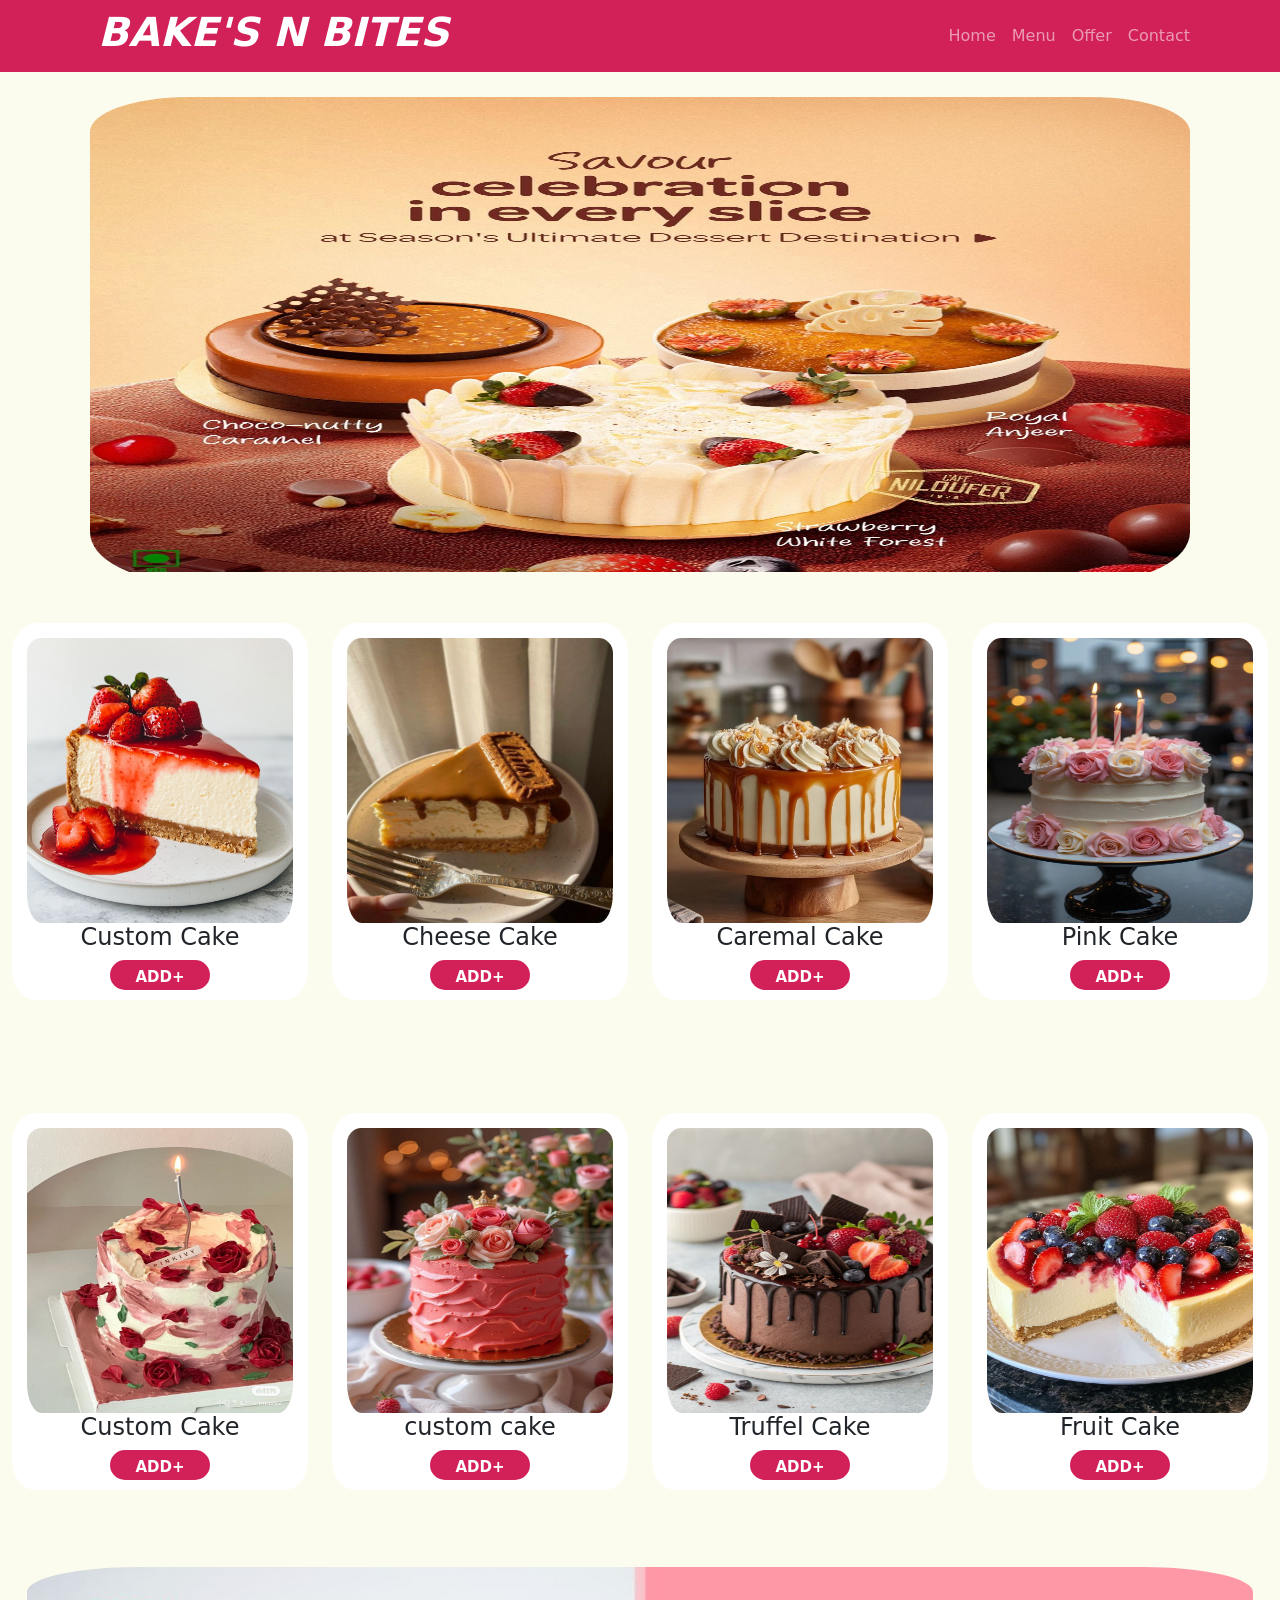
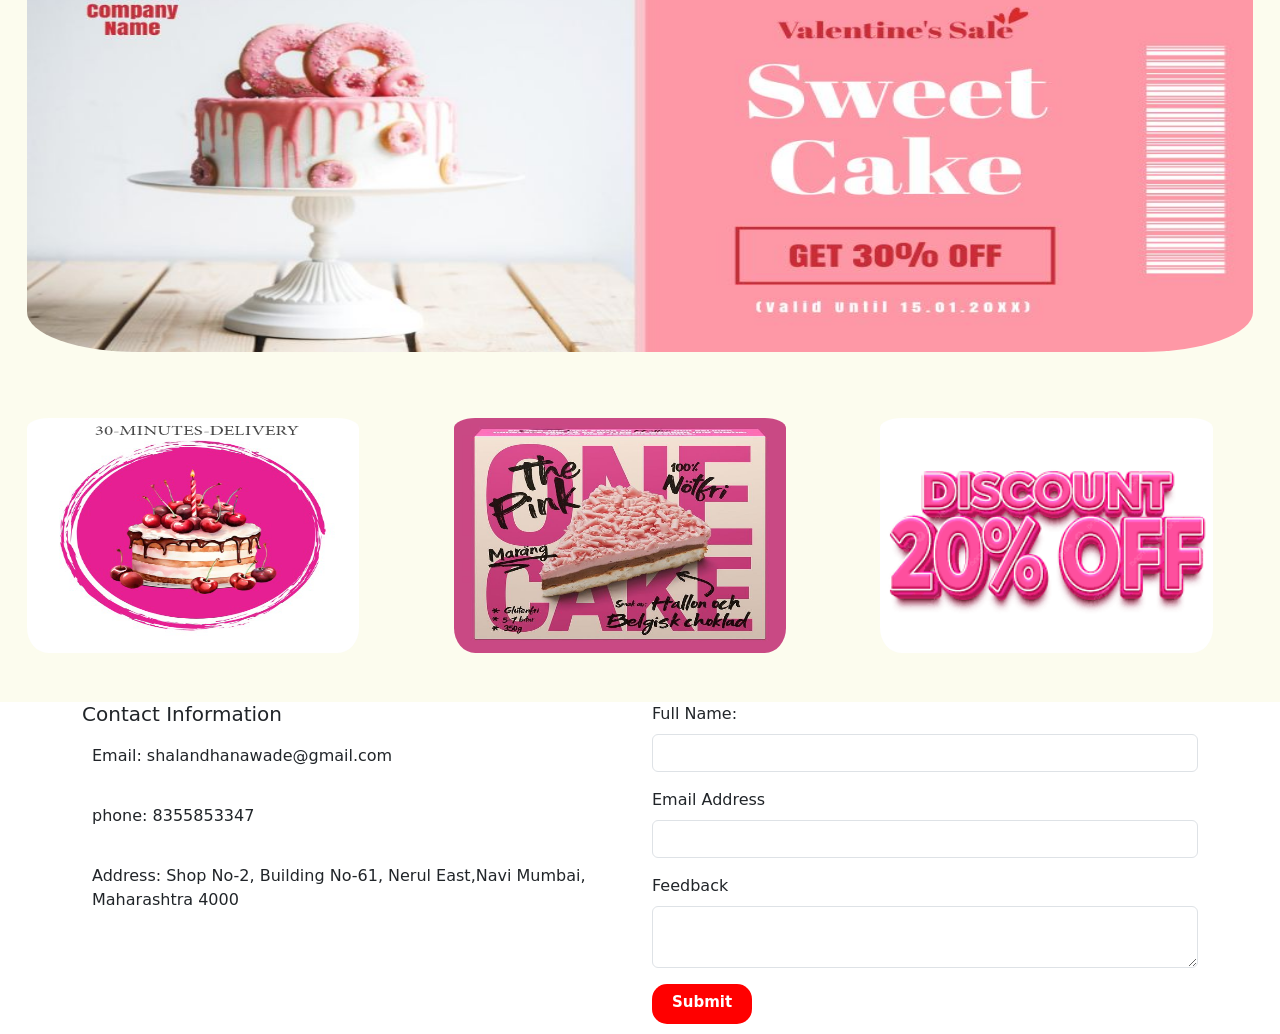
<file: shalan/index.html>
<!DOCTYPE html>
<html lang="en">
<head>
    <meta charset="UTF-8">
    <meta name="viewport" content="width=device-width, initial-scale=1.0">
    <title>Document</title>
     <link href="https://cdn.jsdelivr.net/npm/bootstrap@5.3.3/dist/css/bootstrap.min.css" rel="stylesheet">
  <script src="https://cdn.jsdelivr.net/npm/bootstrap@5.3.3/dist/js/bootstrap.bundle.min.js"></script>
  <link rel="stylesheet" href="style.css">
</head>
<body>
  <nav class="navbar navbar-expand-lg navbar-dark">
        <div class="container">
            <a class="navbar-brand fw-bold" href="#"></a>
             <h1 class="fw-bold fst-italic text-uppercase">BAKE'S N BITES</h1>
            <button class="navbar-toggler" type="button" data-bs-toggle="collapse" data-bs-target="#navbarNav">
                <span class="navbar-toggler-icon"></span>
            </button>
            <div class="collapse navbar-collapse" id="navbarNav">
                <ul class="navbar-nav ms-auto">
                    <li class="nav-item"><a class="nav-link" href="#home">Home</a></li>
                    <li class="nav-item"><a class="nav-link" href="#products">Menu</a></li>
                    <li class="nav-item"><a class="nav-link" href="#about">Offer</a></li>
                 <li class="nav-item"><a class="nav-link" href="#contact">Contact</a></li>
                </ul>
            </div>
        </div>
    </nav>
<!-- <nav class="navbar navbar-expand-lg navbar-dark">
  <div class="container">
    <a class="navbar-brand" href="#"><img src="logo.jpg" height="100px" width="100%"></a>
    
     <h1 class="fw-bold fst-italic text-uppercase">BAKE'S N BITES</h1>
     
    <button class="navbar-toggler" type="button" data-bs-toggle="collapse" data-bs-target="#navbarnav">
      <span class="navbar-nav ms-icon"></span>
      </button>
      <div class="collapse navbar-collapse" id="navbarnav">
        <ul class="navbar-nav ms-auto">
          <li class="nav-item"><a class="nav-link" href="#home">Home</a></li>
          <li class="nav-item"><a class="nav-link" href="#menu">Menu</a></li>
          <li class="nav-item"><a class="nav-link" href="#offer">Offer</a></li>
          <li class="nav-item"><a class="nav-link" href="#contact">Contact</a></li>
          </ul>
          </div>
          </div>
          </nav> -->
    

<div class="container-fluid">
    <div class="row" id="home">
      <div class="col-lg-12 slider">
        <center>
        <img src="hero.jpg" height="500" width="90%">
      </center>
      </div>
    </div>

    <div class="row" id="menu">
      <div class="col-lg-3 col-md-6 header">
        <div class="card">
        <img src="pastry1.jpg" height="300" width="100%">
        <center><h4>Custom Cake</h4>
           <button class="btn">ADD+</button>
           </center>
           </div>
      </div>
      <div class="col-lg-3 col-md-6 header">
         <div class="card">
        <img src="pastry.jpg" height="300" width="100%">
         <center><h4>Cheese Cake</h4>
        <button class="btn">ADD+</button></center>
      </div>
      </div>
      <div class="col-lg-3 col-md-6 header">
         <div class="card">
        <img src="caramel.jpg" height="300px" width="100%">
         <center><h4>Caremal Cake</h4>
        <button class="btn">ADD+</button></center>
        </div>
      </div>
      <div class="col-lg-3 col-md-6 header">
         <div class="card">
        <img src="rosecake.jpg" height="300px" width="100%">
         <center><h4>Pink Cake</h4>
        <button class="btn">ADD+</button></center>
        </div>
      </div>

    </div>

    <div class="row" id="menu">
      <div class="col-lg-3 col-md-6 header">
        <div class="card">
        <img src="pinkcake.jpg" height="300" width="100%">
        <center><h4>Custom Cake</h4>
           <button class="btn">ADD+</button>
           </center>
           </div>
      </div>
      <div class="col-lg-3 col-md-6 header">
         <div class="card">
        <img src="customcake.jpg" height="300" width="100%">
         <center><h4>custom cake</h4>
        <button class="btn">ADD+</button></center>
      </div>
      </div>
            <div class="col-lg-3 col-md-6 header">
         <div class="card">
        <img src="chocolate.jpg"  height="300px" width="100%">
         <center><h4>Truffel Cake</h4>
        <button class="btn">ADD+</button></center>
        </div>
      </div>
      <div class="col-lg-3 col-md-6 header">
         <div class="card">
        <img src="cheesecake.jpg" height="300px" width="100%">
         <center><h4>Fruit Cake</h4>
        <button class="btn">ADD+</button></center>
        </div>
      </div>
      </div>
      

       <!-- <div class="row" id="menu"></div>
      <div class="col-lg-3 header">
         <div class="card">
        <img src="pinkcake2.jpg" height="300px" width="100%">
         <center><h4>Caremal Cake</h4>
        <button class="btn">ADD+</button></center>
        </div>
      </div>
      <div class="col-lg-3 header">
         <div class="card">
        <img src="doublecake.png" height="300px" width="100%">
         <center><h4>double cake</h4>
        <button class="btn">ADD+</button></center>
        </div>
      </div>
      <div class="col-lg-3 header">
         <div class="card">
        <img src="valentine.jpg" height="300px" width="100%">
         <center><h4>valentine cake</h4>
        <button class="btn">ADD+</button></center>
        </div>
      </div>
      <div class="col-lg-3 header">
         <div class="card">
        <img src="ferrero.jpg" height="300px" width="100%">
         <center><h4>ferero rocher</h4>
        <button class="btn">ADD+</button></center>
        </div>
      </div>
    </div> -->

    <div class="row" id="offer">
      <div class="col-lg-12 offer">
        <img src="offerimg.jpeg" height="400px" width="100%">
      </div>
    </div>

    <div class="row" id="facility" >
      <div class="col-lg-4 col-md-4 facility">
         <div class="cardd">
        <img src="IMG1.png" height="250px" width="90%">
        </div>
      </div>
      <div class="col-lg-4 col-md-4 facility">
         <div class="cardd">
        <IMG src="img2.jpg" height="250px" width="90%">
        </div>
      </div>
      <div class="col-lg-4 col-md-4 facility">
         <div class="cardd">
        <img src="discount.png" height="250PX" width="90%">
        </div>
      </div>
    </div>
     
    <div class="container">
    <div class="row" id="contact">
      <div class="col-md-6">
        <h5>Contact Information</h5>
        <p>Email: shalandhanawade@gmail.com</p>
        <p>phone: 8355853347</p>
        <p>Address:  Shop No-2, Building No-61, Nerul East,Navi Mumbai, Maharashtra 4000</p>

        </div>
        
          <div class="col-lg-6">
            <form>
              <div class="mb-3">
                <label for="Name" class="form-label">Full Name:</label>
                <input type="text" class="form-control" id="name">
                </div>
                <div class="mb-3">
                  <label for="email" class="form-label">Email Address</label>
                  <input type="email" class="form-control" id="email">
                  </div>
                  <div class="mb-3">
                    <label for="message" class="form-label">Feedback</label>
                    <textarea class="form-control" id="message" rows="2"></textarea>
                    </div>
                    <button type="submit" class="btn btnn">Submit </button>
                    </form>

          </div>
          </div>
        </div>
    
    <!-- <div class="row" id="contact">
      <div class="col-lg-12 footer"> 
        <div>
          <h6>Get Help</h6>
          <p>Email at:</p>
          <p>bakesnbite@gmail.com</p>
        </div>
        
          
        
        
      </div>
    </div> -->

              
              
 </div>  
</body>
</html>
</file>
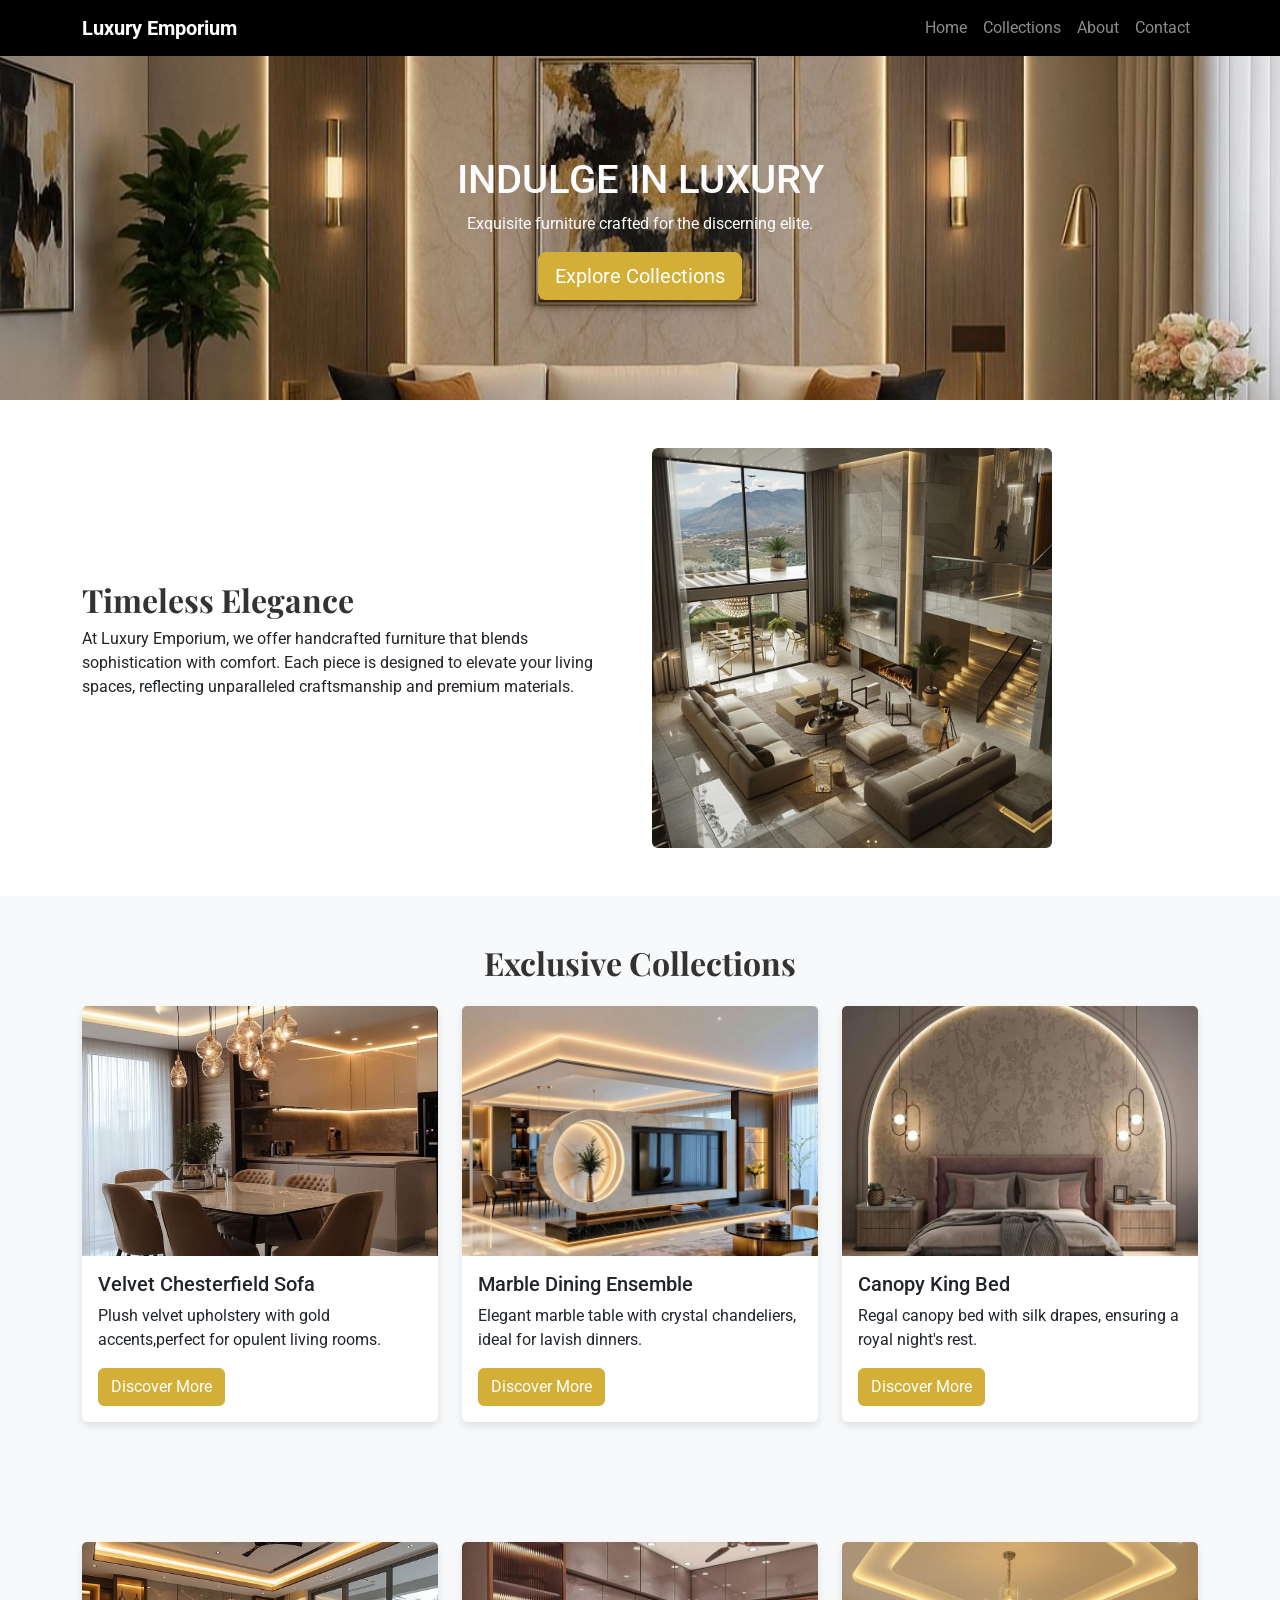
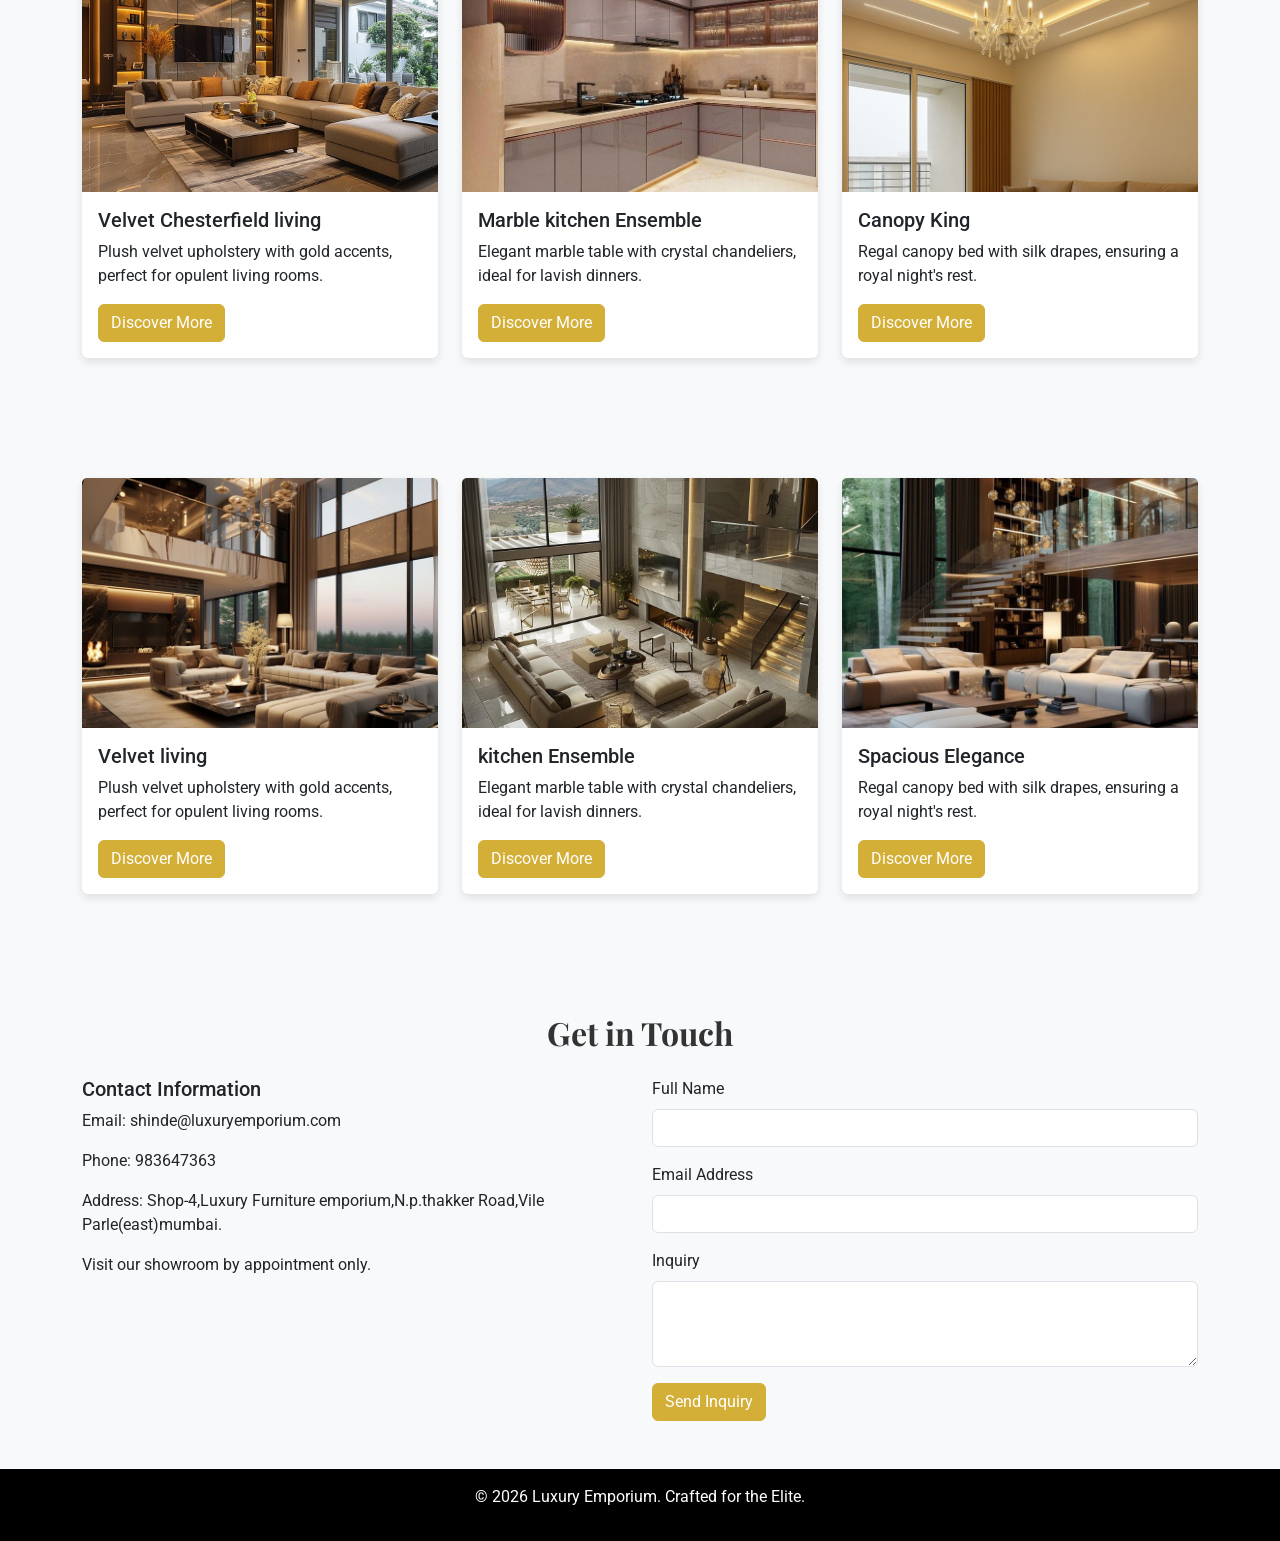
<file: Shravani/index.html>
<!DOCTYPE html>
<html lang="en">
<head>
    <meta charset="UTF-8">
    <meta name="viewport" content="width=device-width, initial-scale=1.0">
    <title>Luxury Furniture Emporium</title>
    <meta name="viewport" content="width=device-width, initial-scale=1">
  <link href="https://cdn.jsdelivr.net/npm/bootstrap@5.3.3/dist/css/bootstrap.min.css" rel="stylesheet">
  <script src="https://cdn.jsdelivr.net/npm/bootstrap@5.3.3/dist/js/bootstrap.bundle.min.js"></script>
    <link href="https://cdn.jsdelivr.net/npm/bootstrap@5.3.0/dist/css/bootstrap.min.css" rel="stylesheet">
    <link href="https://fonts.googleapis.com/css2?family=Playfair+Display:wght@400;700&family=Roboto:wght@300;400&display=swap" rel="stylesheet">
    <link rel="stylesheet" href="style.css">
</head>

<body>       
    <nav class="navbar navbar-expand-lg navbar-dark">
        <div class="container">
            <a class="navbar-brand fw-bold" href="#">Luxury Emporium</a>
            <button class="navbar-toggler" type="button" data-bs-toggle="collapse" data-bs-target="#navbarNav">
                <span class="navbar-toggler-icon"></span>
            </button>
            <div class="collapse navbar-collapse" id="navbarNav">
                <ul class="navbar-nav ms-auto">
                    <li class="nav-item"><a class="nav-link" href="#home">Home</a></li>
                    <li class="nav-item"><a class="nav-link" href="#products">Collections</a></li>
                    <li class="nav-item"><a class="nav-link" href="#about">About</a></li>
                 <li class="nav-item"><a class="nav-link" href="#contact">Contact</a></li>
                </ul>
            </div>
        </div>
    </nav> 

        
    <div> 
        <div class="row" id="home">  
            <div class="col-lg-12 slider" >
                <div class="text-center">
                    <div class="hero-section">
               <h1>INDULGE IN LUXURY</h1> 
            <p>Exquisite furniture crafted for the discerning elite.</p>
            <a href="#products" class="btn btn-luxury btn-lg">Explore Collections</a>
            </div>
            </div>
        </div>


    </div>
</section>

    
    <section id="about" class="py-5 bg-white">
        <div class="container">

            <div class="row align-items-center">
                <div class="col-md-6">
                    <h2 class="section-title">Timeless Elegance</h2>
                    <p>At Luxury Emporium, we offer handcrafted furniture that blends sophistication with comfort. Each piece is designed to elevate your living spaces, reflecting unparalleled craftsmanship and premium materials.</p>
                </div>
                <div class="col-md-6">
                    <img src="heroimg.jpg"  class="img-fluid rounded" alt="Luxury Interior" height="400px" width="400px">
                </div>
            </div>
        </div>
    </section>

    
    <section id="products" class="py-5">
        <div class="container">
            <h2 class="section-title text-center mb-4">Exclusive Collections</h2>
            <div class="row">
                <div class="col-md-4 mb-4">
                    <div class="card">
                        <img src="jpg.2.jpg" class="card-img-top" alt="Luxury Sofa">
                        <div class="card-body">
                            <h5 class="card-title">Velvet Chesterfield Sofa</h5>
                            <p class="card-text">Plush velvet upholstery with gold accents,perfect for opulent living rooms.</p>
                            <a href="#" class="btn btn-luxury">Discover More</a>
                        </div>
                    </div>
                </div>
                <div class="col-md-4 mb-4">
                    <div class="card">
                        <img src="jpg.3.jpg" class="card-img-top" alt="Luxury Dining Set">
                        <div class="card-body">
                            <h5 class="card-title">Marble Dining Ensemble</h5>
                            <p class="card-text">Elegant marble table with crystal chandeliers, ideal for lavish dinners.</p>
                            <a href="#" class="btn btn-luxury">Discover More</a>
                        </div>
                    </div>
                </div>
                <div class="col-md-4 mb-4">
                    <div class="card">
                        <img src="jpg.4.jpg" class="card-img-top" alt="Luxury Bed">
                        <div class="card-body">
                            <h5 class="card-title">Canopy King Bed</h5>
                            <p class="card-text">Regal canopy bed with silk drapes, ensuring a royal night's rest.</p>
                            <a href="#" class="btn btn-luxury" id="buttonlast">Discover More</a>
                        </div>
                    </div>
                </div>
            </div>
        </div>
    </section>


    <section id="products" class="py-5">
        <div class="container">
            <div class="row">
                <div class="col-md-4 mb-4">
                    <div class="card">
                        <img src="jpg.5.jpg" class="card-img-top" alt="Luxury Sofa">
                        <div class="card-body">
                            <h5 class="card-title">Velvet Chesterfield living</h5>
                            <p class="card-text">Plush velvet upholstery with gold accents, perfect for opulent living rooms.</p>
                            <a href="#" class="btn btn-luxury">Discover More</a>
                        </div>
                    </div>
                </div>
                <div class="col-md-4 mb-4">
                    <div class="card">
                        <img src="jpg.6.jpg" class="card-img-top" alt="Luxury Dining Set">
                        <div class="card-body">
                            <h5 class="card-title">Marble kitchen Ensemble</h5>
                            <p class="card-text">Elegant marble table with crystal chandeliers, ideal for lavish dinners.</p>
                            <a href="#" class="btn btn-luxury">Discover More</a>
                        </div>
                    </div>
                </div>
                <div class="col-md-4 mb-4">
                    <div class="card">
                        <img src="jpg.7.jpg" class="card-img-top" alt="Luxury Bed">
                        <div class="card-body">
                            <h5 class="card-title">Canopy King </h5>
                            <p class="card-text">Regal canopy bed with silk drapes, ensuring a royal night's rest.</p>
                            <a href="#" class="btn btn-luxury" id="button">Discover More</a>
                        </div>
                    </div>
                </div>
            </div>
        </div>
    </section>

     <section id="products" class="py-5">
        <div class="container">
            <div class="row">
                <div class="col-md-4 mb-4">
                    <div class="card">
                        <img src="img.1.jpg" class="card-img-top" alt="Luxury Sofa">
                        <div class="card-body">
                            <h5 class="card-title">Velvet  living</h5>
                            <p class="card-text">Plush velvet upholstery with gold accents, perfect for opulent living rooms.</p>
                            <a href="#" class="btn btn-luxury">Discover More</a>
                        </div>
                    </div>
                </div>
                <div class="col-md-4 mb-4">
                    <div class="card">
                        <img src="img.2.jpg" class="card-img-top" alt="Luxury Dining Set">
                        <div class="card-body">
                            <h5 class="card-title"> kitchen Ensemble</h5>
                            <p class="card-text">Elegant marble table with crystal chandeliers, ideal for lavish dinners.</p>
                            <a href="#" class="btn btn-luxury">Discover More</a>
                        </div>
                    </div>
                </div>
                <div class="col-md-4 mb-4">
                    <div class="card">
                        <img src="img.3.jpg" class="card-img-top" alt="Luxury Bed">
                        <div class="card-body">
                            <h5 class="card-title">Spacious Elegance</h5>
                            <p class="card-text">Regal canopy bed with silk drapes, ensuring a royal night's rest.</p>
                            <a href="#" class="btn btn-luxury">Discover More</a>
                        </div>
                    </div>
                </div>
            </div>
        </div>
    </section>


       
    <section id="contact" class="bg-light py-5">
        <div class="container">
            <h2 class="section-title text-center mb-4">Get in Touch</h2>
            <div class="row">
                <div class="col-md-6">
                    <h5>Contact Information</h5>
                    <p>Email: shinde@luxuryemporium.com</p>
                    <p>Phone: 983647363</p>
                    <p>Address:  Shop-4,Luxury Furniture emporium,N.p.thakker Road,Vile Parle(east)mumbai.</p>
                    <p>Visit our showroom by appointment only.</p>
                </div>
                <div class="col-md-6">
                    <form>
                        <div class="mb-3">
                            <label for="name" class="form-label">Full Name</label>
                            <input type="text" class="form-control" id="name">
                        </div>
                        <div class="mb-3">
                            <label for="email" class="form-label">Email Address</label>
                            <input type="email" class="form-control" id="email">
                        </div>
                        <div class="mb-3">
                            <label for="message" class="form-label">Inquiry</label>
                            <textarea class="form-control" id="message" rows="3"></textarea>
                        </div>
                        <button type="submit" class="btn btn-luxury">Send Inquiry</button>
                    </form>
                </div>
            </div>
        </div>
    </section>

    
    <footer class="footer text-center py-3">
        <div class="container">
            <p>&copy; 2026 Luxury Emporium. Crafted for the Elite.</p>
        </div>
    </footer>

        
</body>
</html>
</file>
<file: shalan/style.css>
.navbar{
    
    background-color: rgb(210, 33, 89);
    position: sticky;
    color: white;
}
/* .navbar.header{
    height: auto;
    background-color: pink;
} */
 
    .nav>li{
        display: inline-block;
        padding: 0px;
        color: white;
        
    }
    .nav>li .link {
        padding: 15px;
        font-size: 10px;
        color: rgb(245, 243, 243);
        text-decoration: none;
    }
    .link:hover {
        color: rgb(86, 6, 6);
    }
    h1{
        padding-right: 10px;
        position: sticky;
    }
.card{
    border: none;
    /* box-shadow: 0 4px 8px rgba(0,0,0,0.1); */
    transition: transform 0.3s;
    /* background-color:rgb(252, 252, 238) ; */
    background-color: white;
    border-radius: 8%;
}
.card:hover{
    transform: translateY(-10px);
}
.slider{
    height: 500px;
    width: 100%;
    padding-top: 10px;
    background-color: rgb(252, 252, 238);

}

.header{
    height: 490px;
 padding-top: 4%;
 /* border: 1px solid pink; */
 background-color: rgb(252, 252, 238);
 
}
p{
   padding: 10px; 
}

.offer{
    height: 400px;
    background-color: rgb(252, 252, 238);
    
}
.facility{
    height: 350px;
    padding-top: 4%;
    background-color: rgb(252, 252, 238) ;
}
.footer{
    height: 100px;
    background-color: rgb(210, 30, 105);
}
 .btn {
        height: 30px;
        width: 100px;
        background-color:  rgb(210, 33, 89);
        color: white;
        cursor: pointer;
        font-size: 15px;
        font-weight: bold;
        font-style: none;
        border: none;
        border-radius: 15px;
        padding-bottom: 10px;
        margin-bottom: 10px;

    }
    .btnn {
         height: 40px;
        width: 100px;
        background-color:  red;
        color: white;
        cursor: pointer;
        font-size: 15px;
        font-weight: bold;
        font-style: none;
        border: none;
        border-radius: 15px;
        margin-bottom: 10px;
    }

    .btn:hover {
        background-color: rgb(141, 211, 239);
        color: white;
    }
    img{
        padding-top: 15px;
        padding-left: 15px;
        padding-right: 15px;
        border-radius: 10%;
        /* border-top-right-radius: 8%;
        border-top-left-radius: 8%; */
    }
    /* IMG{
        border-radius: 10%;
        padding-bottom: 10px;
        margin-bottom: 10px;
    } */

          /* tablet css */

          @media screen and (max-width: 768px) and ()
          {
            
          }
</file>
<file: Shravani/style.css>
body {
            font-family: 'Roboto', sans-serif;
            background-color: #f8f9fa;
        }
        
        .hero-section {
            
              background-image: url(jpg66.jpg);
              background-size: cover;
              background-position: center;
              color: rgb(253, 252, 252);
              padding: 100px 20px;
              text-align: center;

        }
            .hero {
            background: linear-gradient(rgba(0,0,0,0.5), rgba(0,0,0,0.5)), url('https://via.placeholder.com/1920x600?text=Luxury+Furniture+Collection') no-repeat center center;
            background-size: cover;
            height: 80vh;
            display: flex;
            align-items: center;
            justify-content: center;
            color: white;
           }
        .hero h1 {
            font-family: 'Playfair Display', serif;
            font-size: 3rem;
            font-weight: 200;
        }
        .navbar {
            background-color: #000;
        }
        .nav>li{
            display: inline-block;
            padding: 0px;
            color: white;
        }
        .nav>li .link{
            padding: 15px;
            font-size: 10px;
            color: #000;
            text-decoration: none;
        }
        
        .card {
            border: none;
            box-shadow: 0 4px 8px rgba(0,0,0,0.1);
            transition: transform 0.3s;
        }

        .card:hover {
            transform: translateY(-10px);
        }
        .card-img-top {
            height: 250px;
            object-fit: cover;
        }
          
        .btn-luxury {
            background-color: #d4af37;
            border-color: #d4af37;
            color: white;
        }
        .btn-luxury:hover {  
            background-color: #b8860b;
            border-color: #b8860b;
        }
        .section-title {
            font-family: 'Playfair Display', serif;
            font-weight: 700;
            color: #333333;
        }
        .footer {
            background-color: #000;
            color: white;
        }



        /* tablet css */

        @media screen and (min-width:768px) and (max-width:992px)
        {
            #buttonlast{
                margin-top: 30px;
            }
            .card{
                    height: 464px;

            }
            #button{
                    margin-top: 27px;

            }


        }
</file>
